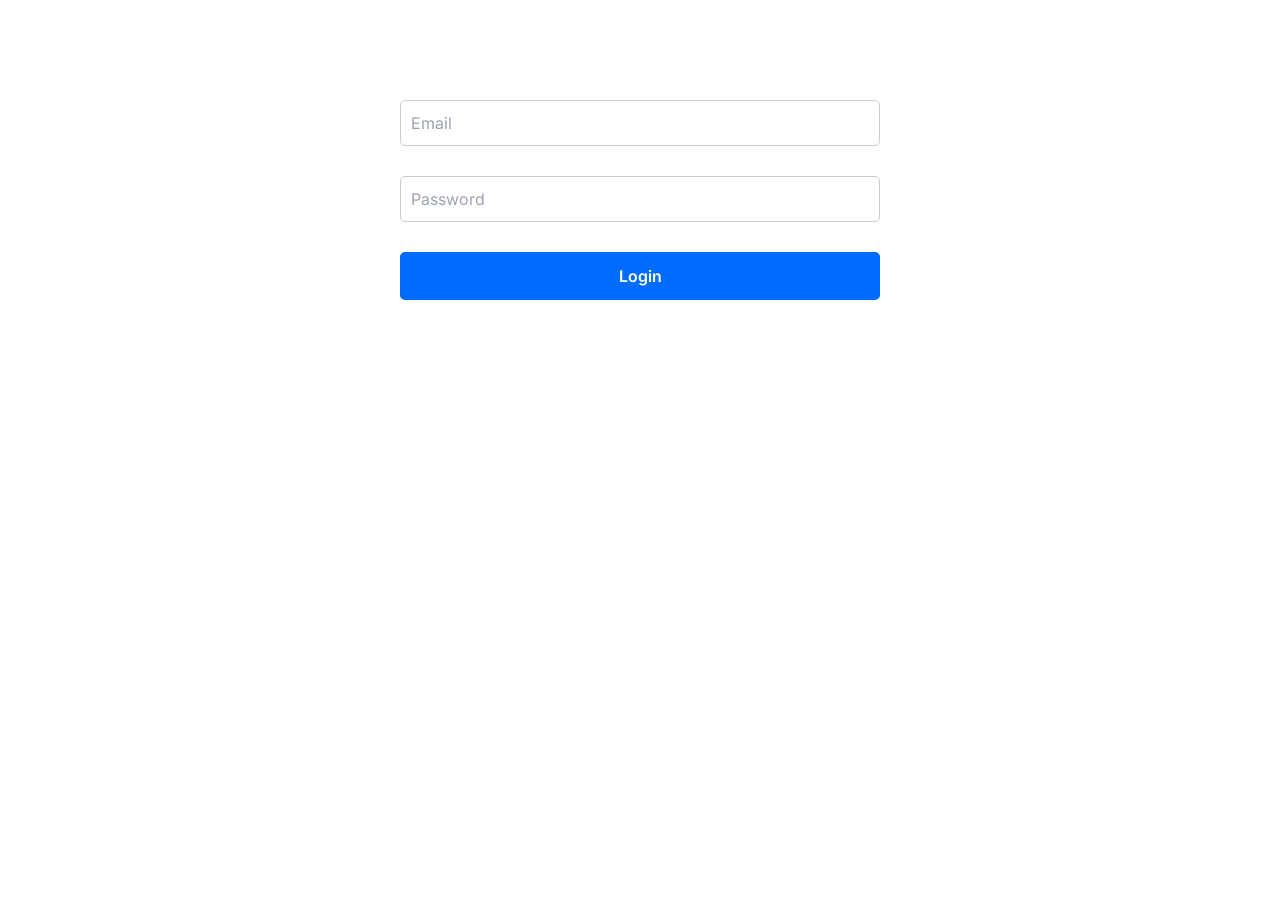
<file: index.html>
<!DOCTYPE html>
<html lang="en">
  <head>
    <meta charset="UTF-8" />
    <meta name="viewport" content="width=device-width, initial-scale=1.0" />
    <title>Document</title>
    <link rel="stylesheet" href="./css/output.css" />
    <link
      rel="stylesheet"
      href="https://cdnjs.cloudflare.com/ajax/libs/font-awesome/6.7.2/css/all.min.css"
    />
    <link
      rel="stylesheet"
      href="https://cdn.jsdelivr.net/npm/swiper@11/swiper-bundle.min.css"
    />
  </head>
  <body class="bg-[#f4f7fd] pb-24">
    <header
      class="bg-white shadow-[_0_10px_30px_0_rgba(209,213,223,0.5)] mb-5 max-[1129px]:pb-5 sticky top-0 z-[998]"
    >
      <nav
        class="container2 flex items-center gap-5 py-5 max-[1129px]:justify-between"
      >
        <label
          class="max-[1129px]:block hidden text-[28px] max-[325px]:text-[20px] text-primary"
          for="check"
        >
          <i class="fa-solid fa-bars"></i> </label
        ><!-- logo -->
        <a href="./index.html">
          <div class="flex items-center gap-5">
            <img src="./assets/svg/Link.svg" alt="" />
          </div>
        </a>
        <!-- kategory -->
        <div
          class="rounded-md bg-primary py-2 px-4 flex items-center gap-2 max-[1129px]:hidden"
        >
          <i class="fa-solid fa-bars text-white"></i>
          <p class="text-[14px] text-white">Категории</p>
        </div>
        <!-- seach -->
        <form
          class="search_form rounded-xl border-2 border-primary flex items-center gap-2 w-[600px] max-[1129px]:w-[270px] max-[1129px]:hidden"
        >
          <input
            type="text"
            class="rounded-xl w-full py-2 px-4 outline-none search_input"
            placeholder="Поиск..."
          />
          <button class="text-white rounded-r-lg bg-primary py-2 px-4">
            Искать
          </button>
        </form>
        <!-- buttons -->
        <input id="check" class="hidden" type="checkbox" />
        <div class="links flex items-center gap-5">
          <label
            class="max-[1129px]:block hidden text-[28px] absolute top-4 left-5 text-primary"
            for="check"
          >
            <i class="fa-solid fa-xmark"></i>
          </label>
          <a href="/">
            <button class="flex flex-col items-center gap-1">
              <img class="" src="./assets/svg/compare_header.svg.svg" alt="" />
              <p class="text-[12px]">Сравнение</p>
            </button>
          </a>
          <a href="/">
            <button class="flex flex-col items-center gap-1 justify-between">
              <img src="./assets/svg/payment.svg.svg" alt="" />
              <p class="text-[12px]">Оплатить</p>
            </button>
          </a>
          <a href="/">
            <button class="flex flex-col items-center gap-1">
              <img class="" src="./assets/svg/tracker.svg fill.svg" alt="" />
              <p class="text-[12px]">Отследить</p>
            </button>
          </a>
          <a class="max-[1129px]:hidden" href="./shop.html">
            <button class="cart flex flex-col items-center gap-1 relative">
              <p
                class="cart_p absolute top-[-7px] right-0 bg-primary text-white px-1.5 text-[12px] rounded-full"
              >
                0
              </p>
              <img class="" src="./assets/svg/cart.svg fill.svg" alt="" />
              <p class="text-[12px]">Корзина</p>
            </button>
          </a>
          <a href="./like2.html">
            <button class="like flex flex-col items-center gap-1 relative">
              <p
                class="like_p absolute top-[-7px] right-2.5 bg-primary text-white px-1.5 text-[12px] rounded-full max-[1129px]:hidden"
              >
                0
              </p>
              <img class="" src="./assets/svg/heart.svg fill.svg" alt="" />
              <p class="text-[12px]">Избранное</p>
            </button>
          </a>
          <a href="/">
            <button class="flex flex-col items-center gap-1">
              <img
                class=""
                src="./assets/svg/language-uz.svg fill.svg"
                alt=""
              />
              <p class="text-[12px]">O'zbekcha</p>
            </button>
          </a>
          <a href="./login.html">
            <button class="flex flex-col items-center gap-1">
              <img src="./assets/svg/avatar.svg.svg" alt="" />
              <p class="text-[12px] login">Войти</p>
            </button>
          </a>
        </div>

        <button
          class="text-white rounded-lg hidden max-[1129px]:block max-[325px]:text-[14px] max-[325px]:px-2 max-[325px]:py-1 bg-primary py-2 px-4"
        >
          O'zbekcha
        </button>

        <div
          class="items-center gap-5 fixed justify-between px-10 bottom-0 left-0 right-0 bg-white p-5 max-[369px]:px-5 max-[316px]:gap-3 max-[316px]:px-2 max-[1129px]:flex hidden"
        >
          <a href="/">
            <button class="flex flex-col items-center gap-1">
              <img src="./assets/svg/home.svg" alt="" />
              <p class="text-[16px]">Главная</p>
            </button>
          </a>
          <a href="/">
            <button class="flex flex-col items-center gap-1">
              <img src="./assets/svg/grid.svg" alt="" />
              <p class="text-[16px]">Каталог</p>
            </button>
          </a>
          <a href="./shop.html">
            <button class="cart flex flex-col items-center gap-1 relative">
              <i class="text-[30px] text-[gray] fa-solid fa-cart-shopping"></i>
              <p class="text-[16px]">Корзина</p>
            </button>
          </a>
          <a href="../login.html">
            <button class="flex flex-col items-center gap-1">
              <i class="text-[30px] text-[gray] fa-regular fa-user"></i>
              <p class="text-[16px] login2">Войти</p>
            </button>
          </a>
        </div>
      </nav>
      <nav class="container2">
        <form
          id="search_form"
          class="rounded-xl border-2 border-primary hidden items-center gap-2 w-full max-[1129px]:flex"
        >
          <input
            id="search_input"
            type="text"
            class="rounded-xl w-full py-2 px-4 search_input outline-none text-primary"
            placeholder="Поиск..."
          />
          <button class="text-white rounded-r-lg bg-primary py-2 px-4">
            Искать
          </button>
        </form>
      </nav>
      <nav class="container2">
        <div
          class="Filter flex cursor-pointer justify-between gap-3 py-3 mt-4 border-t"
        >
          <p id="all">All</p>
          <p id="TECNO">Tecno</p>
          <p id="REDMI" class="max-[309px]:hidden">Redmi</p>
          <p id="SAMSUNG">Samsung</p>
          <p id="APPLE">Apple</p>
        </div>
      </nav>
    </header>
    <!-- swiper -->
    <section>
      <div class="container2 pb-9 !z-30">
        <div class="swiper mySwiper">
          <div class="swiper-wrapper">
            <div class="swiper-slide">
              <div class="w-full">
                <img
                  src="./assets/svg/Picture → 67600dfb4bfa5.jpg.webp.svg"
                  alt=""
                />
              </div>
            </div>
            <div class="swiper-slide">
              <div class="w-full">
                <img
                  src="./assets/svg/Picture → 6761504b87883.jpg.webp.svg"
                  alt=""
                />
              </div>
            </div>
            <div class="swiper-slide">
              <div class="w-full">
                <img
                  src="./assets/svg/Picture → 676153c3c9f27.jpg.webp.svg"
                  alt=""
                />
              </div>
            </div>
            <div class="swiper-slide">
              <div class="w-full">
                <img
                  src="./assets/svg/Picture → 67616261b1056.jpg.webp.svg"
                  alt=""
                />
              </div>
            </div>

            <div class="swiper-slide">
              <div class="w-full">
                <img
                  src="./assets/svg/Picture → 67600dfb4bfa5.jpg.webp.svg"
                  alt=""
                />
              </div>
            </div>
            <div class="swiper-slide">
              <div class="w-full">
                <img
                  src="./assets/svg/Picture → 6761504b87883.jpg.webp.svg"
                  alt=""
                />
              </div>
            </div>
            <div class="swiper-slide">
              <div class="w-full">
                <img
                  src="./assets/svg/Picture → 676153c3c9f27.jpg.webp.svg"
                  alt=""
                />
              </div>
            </div>
            <div class="swiper-slide">
              <div class="w-full">
                <img
                  src="./assets/svg/Picture → 67616261b1056.jpg.webp.svg"
                  alt=""
                />
              </div>
            </div>
          </div>
        </div>
      </div>
    </section>
    <!-- cards  -->
    <section>
      <div class="container2">
        <div
          class="cards grid grid-cols-5 gap-5 max-[1400px]:grid-cols-4 max-[1129px]:grid-cols-3 max-[885px]:grid-cols-2 max-[580px]:grid-cols-1"
        ></div>
      </div>
    </section>
   

    <div
      class="loading fixed z-[990] flex items-center justify-center object-center top-[50vh] left-[40vw]"
    >
      <div class="loader"></div>
    </div>

    <script type="module" src="./js/main.js"></script>
    <script src="https://cdn.jsdelivr.net/npm/swiper@11/swiper-bundle.min.js"></script>

    <script>
      let swiper = new Swiper(".mySwiper", {
        slidesPerView: 1,
        spaceBetween: 10,
        pagination: {
          el: ".swiper-pagination",
          clickable: true,
        },
        autoplay: {
          delay: 2500,
          disableOnInteraction: false,
        },
        breakpoints: {
          330: {
            slidesPerView: 2,
            spaceBetween: 10,
          },
          580: {
            slidesPerView: 3,
            spaceBetween: 10,
          },
          850: {
            slidesPerView: 4,
            spaceBetween: 15,
          },
          1024: {
            slidesPerView: 5,
            spaceBetween: 20,
          },
        },
      });
    </script>
  </body>
</html>
</file>
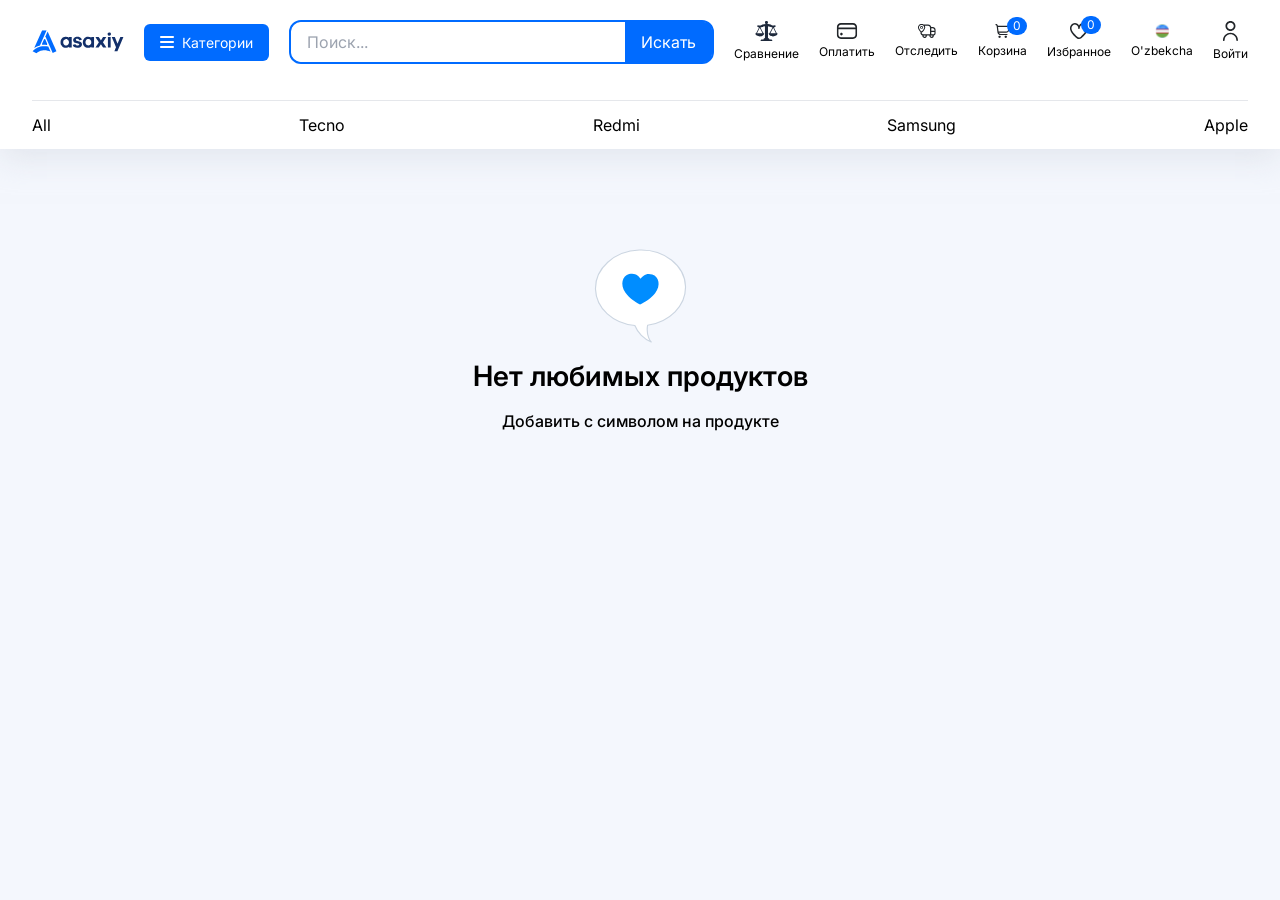
<file: like2.html>
<!DOCTYPE html>
<html lang="en">
  <head>
    <meta charset="UTF-8" />
    <meta name="viewport" content="width=device-width, initial-scale=1.0" />
    <title>Document</title>
    <link rel="stylesheet" href="./css/output.css" />
    <link
      rel="stylesheet"
      href="https://cdnjs.cloudflare.com/ajax/libs/font-awesome/6.7.2/css/all.min.css"
    />
    <link
      rel="stylesheet"
      href="https://cdn.jsdelivr.net/npm/swiper@11/swiper-bundle.min.css"
    />
  </head>
  <body class="bg-[#f4f7fd] pb-24">
    <header
      class="bg-white shadow-[_0_10px_30px_0_rgba(209,213,223,0.5)] mb-5 max-[1129px]:pb-5 sticky top-0 z-[998]"
    >
      <nav
        class="container2 flex items-center gap-5 py-5 max-[1129px]:justify-between"
      >
        <label
          class="max-[1129px]:block hidden text-[28px] max-[325px]:text-[20px] text-primary"
          for="check"
        >
          <i class="fa-solid fa-bars"></i> </label
        ><!-- logo -->
        <a href="./index.html">
          <div class="flex items-center gap-5">
            <img src="./assets/svg/Link.svg" alt="" />
          </div>
        </a>
        <!-- kategory -->
        <div
          class="rounded-md bg-primary py-2 px-4 flex items-center gap-2 max-[1129px]:hidden"
        >
          <i class="fa-solid fa-bars text-white"></i>
          <p class="text-[14px] text-white">Категории</p>
        </div>
        <!-- seach -->
        <form
          class="search_form rounded-xl border-2 border-primary flex items-center gap-2 w-[600px] max-[1129px]:w-[270px] max-[1129px]:hidden"
        >
          <input
            type="text"
            class="rounded-xl w-full py-2 px-4 outline-none search_input"
            placeholder="Поиск..."
          />
          <button class="text-white rounded-r-lg bg-primary py-2 px-4">
            Искать
          </button>
        </form>
        <!-- buttons -->
        <input id="check" class="hidden" type="checkbox" />
        <div class="links flex items-center gap-5">
          <label
            class="max-[1129px]:block hidden text-[28px] absolute top-4 left-5 text-primary"
            for="check"
          >
            <i class="fa-solid fa-xmark"></i>
          </label>
          <a href="/">
            <button class="flex flex-col items-center gap-1">
              <img class="" src="./assets/svg/compare_header.svg.svg" alt="" />
              <p class="text-[12px]">Сравнение</p>
            </button>
          </a>
          <a href="/">
            <button class="flex flex-col items-center gap-1 justify-between">
              <img src="./assets/svg/payment.svg.svg" alt="" />
              <p class="text-[12px]">Оплатить</p>
            </button>
          </a>
          <a href="/">
            <button class="flex flex-col items-center gap-1">
              <img class="" src="./assets/svg/tracker.svg fill.svg" alt="" />
              <p class="text-[12px]">Отследить</p>
            </button>
          </a>
          <a class="max-[1129px]:hidden" href="./shop.html">
            <button class="cart flex flex-col items-center gap-1 relative">
              <p
                class="cart_p absolute top-[-7px] right-0 bg-primary text-white px-1.5 text-[12px] rounded-full"
              >
                0
              </p>
              <img class="" src="./assets/svg/cart.svg fill.svg" alt="" />
              <p class="text-[12px]">Корзина</p>
            </button>
          </a>
          <a href="./like.html">
            <button class="like flex flex-col items-center gap-1 relative">
              <p
                class="like_p absolute top-[-7px] right-2.5 bg-primary text-white px-1.5 text-[12px] rounded-full max-[1129px]:hidden"
              >
                0
              </p>
              <img class="" src="./assets/svg/heart.svg fill.svg" alt="" />
              <p class="text-[12px]">Избранное</p>
            </button>
          </a>
          <a href="/">
            <button class="flex flex-col items-center gap-1">
              <img
                class=""
                src="./assets/svg/language-uz.svg fill.svg"
                alt=""
              />
              <p class="text-[12px]">O'zbekcha</p>
            </button>
          </a>
          <a href="./login.html">
            <button class="flex flex-col items-center gap-1">
              <img src="./assets/svg/avatar.svg.svg" alt="" />
              <p class="text-[12px] login">Войти</p>
            </button>
          </a>
        </div>

        <button
          class="text-white rounded-lg hidden max-[1129px]:block max-[325px]:text-[14px] max-[325px]:px-2 max-[325px]:py-1 bg-primary py-2 px-4"
        >
          O'zbekcha
        </button>

        <div
          class="items-center gap-5 fixed justify-between px-10 bottom-0 left-0 right-0 bg-white p-5 max-[369px]:px-5 max-[316px]:gap-3 max-[316px]:px-2 max-[1129px]:flex hidden"
        >
          <a href="/">
            <button class="flex flex-col items-center gap-1">
              <img src="./assets/svg/home.svg" alt="" />
              <p class="text-[16px]">Главная</p>
            </button>
          </a>
          <a href="/">
            <button class="flex flex-col items-center gap-1">
              <img src="./assets/svg/grid.svg" alt="" />
              <p class="text-[16px]">Каталог</p>
            </button>
          </a>
          <a href="./shop.html">
            <button class="cart flex flex-col items-center gap-1 relative">
              <i class="text-[30px] text-[gray] fa-solid fa-cart-shopping"></i>
              <p class="text-[16px]">Корзина</p>
            </button>
          </a>
          <a href="../login.html">
            <button class="flex flex-col items-center gap-1">
              <i class="text-[30px] text-[gray] fa-regular fa-user"></i>
              <p class="text-[16px] login2">Войти</p>
            </button>
          </a>
        </div>
      </nav>
      <nav class="container2">
        <form
          class="search_form rounded-xl border-2 border-primary hidden items-center gap-2 w-full max-[1129px]:flex"
        >
          <input
            type="text"
            class="rounded-xl w-full py-2 px-4 search_input outline-none text-primary"
            placeholder="Поиск..."
          />
          <button class="text-white rounded-r-lg bg-primary py-2 px-4">
            Искать
          </button>
        </form>
      </nav>
      <nav class="container2">
        <div
          class="Filter flex cursor-pointer justify-between gap-3 py-3 mt-4 border-t"
        >
          <p id="all">All</p>
          <p id="TECNO">Tecno</p>
          <p id="REDMI" class="max-[309px]:hidden">Redmi</p>
          <p id="SAMSUNG">Samsung</p>
          <p id="APPLE">Apple</p>
        </div>
      </nav>
    </header>
    <!-- cards  -->
    <section>
      <div class="container2">
        <div
          class="like_product grid grid-cols-5 gap-5 max-[1400px]:grid-cols-4 max-[1129px]:grid-cols-3 max-[885px]:grid-cols-2 max-[580px]:grid-cols-1"
        ></div>
        <div class="not_have_like hidden flex-col gap-3 items-center mt-20">
          <img src="./assets/img/image.png" alt="" />
          <p class="text-[28px] font-semibold">Нет любимых продуктов</p>

          <p class="font-medium">Добавить с символом на продукте</p>
        </div>
      </div>
    </section>

    <script type="module" src="./js/like.js"></script>
  </body>
</html>
</file>
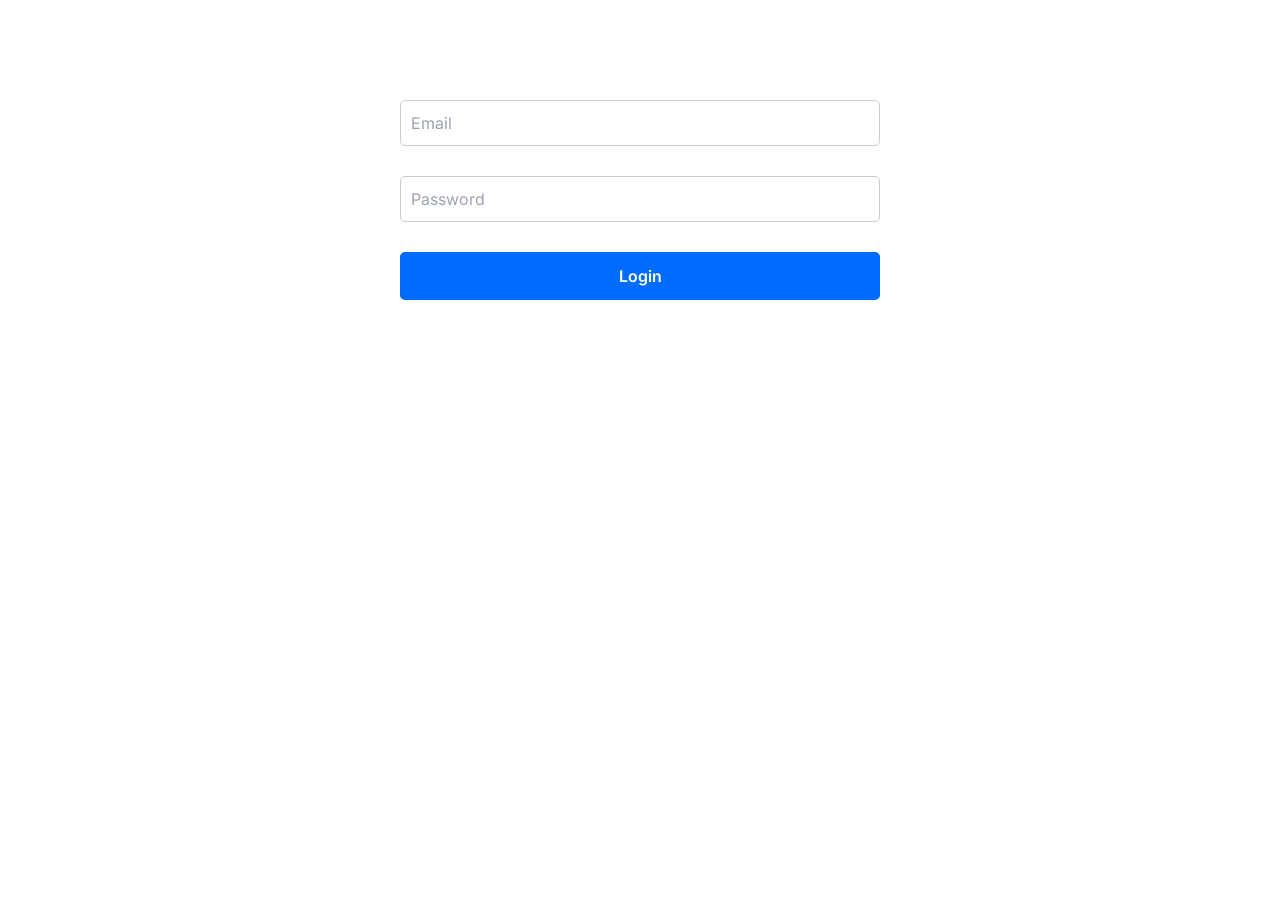
<file: login.html>
<!DOCTYPE html>
<html lang="en">
<head>
    <meta charset="UTF-8">
    <meta name="viewport" content="width=device-width, initial-scale=1.0">
    <title>Document</title>
    
    <link rel="stylesheet" href="./css/output.css">
</head>
<body>
    <form id="form" class="w-[500px] mx-auto">
        <input id="email" type="text" placeholder="Email" />
        <input id="password" type="text" placeholder="Password" />
        <button class="btn" type="submit">Login</button>
      </form>
      <script type="module" src="./js/login.js"></script>
</body>
</html>
</file>
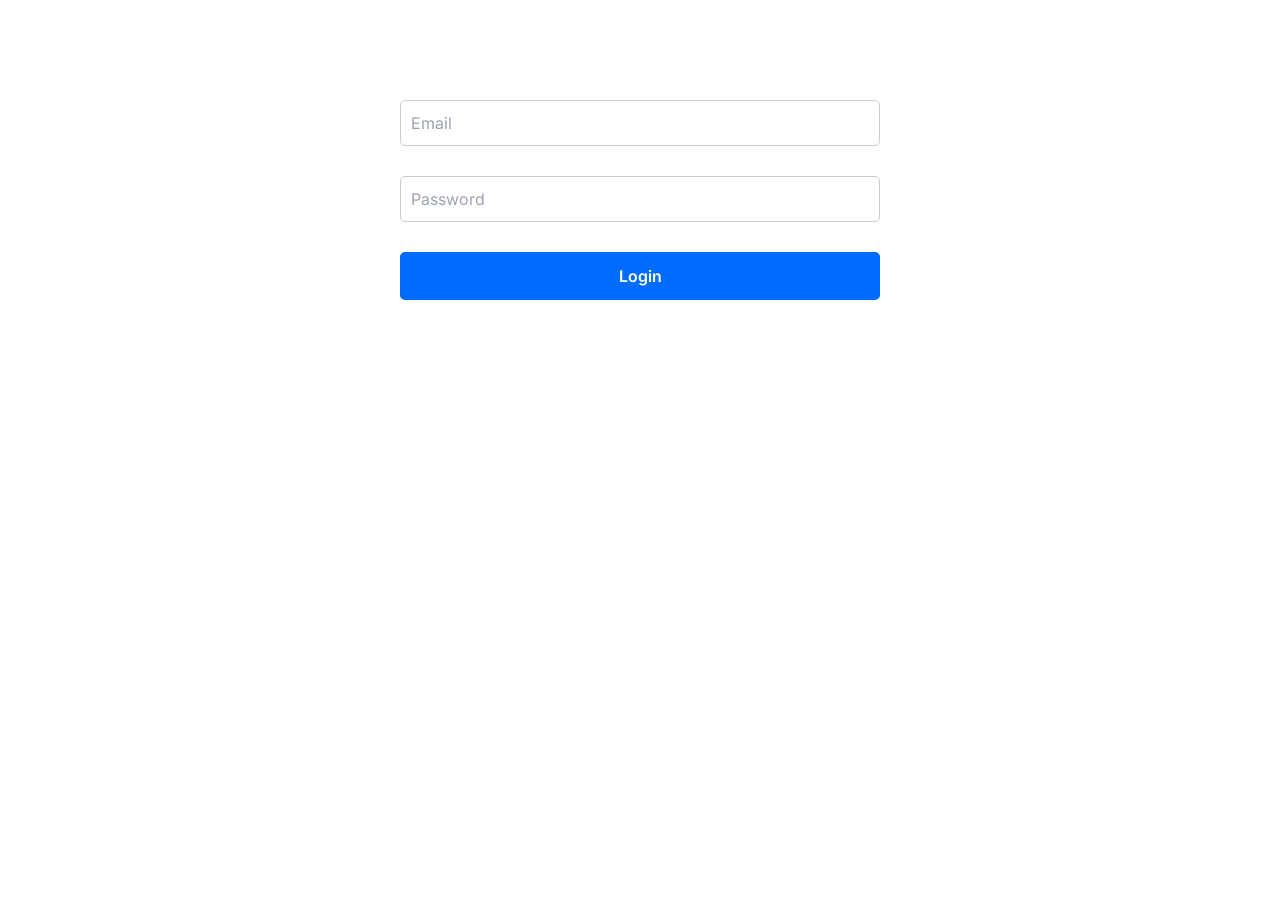
<file: shop.html>
<!DOCTYPE html>
<html lang="en">
  <head>
    <meta charset="UTF-8" />
    <meta name="viewport" content="width=device-width, initial-scale=1.0" />
    <title>Document</title>
    <link
      rel="stylesheet"
      href="https://cdnjs.cloudflare.com/ajax/libs/font-awesome/6.7.2/css/all.min.css"
    />
    <link rel="stylesheet" href="./css/output.css" />
  </head>
  <body class="bg-[#f4f7fd] max-[1129px]:pb-32 pb-5">
    <header
      class="bg-white shadow-[_0_10px_30px_0_rgba(209,213,223,0.5)] mb-7 pb-5 sticky top-0 z-50"
    >
      <nav
        class="container2 flex items-center gap-5 py-5 max-[1129px]:justify-between"
      >
        <label
          class="max-[1129px]:block hidden text-[28px] max-[325px]:text-[20px] text-primary"
          for="check"
        >
          <i class="fa-solid fa-bars"></i> </label
        ><!-- logo -->
       <a href="./index.html">
        <div class="flex items-center gap-5">
          <img src="./assets/svg/Link.svg" alt="" />
        </div>
       </a>
        <!-- kategory -->
        <div
          class="rounded-md bg-primary py-2 px-4 flex items-center gap-2 max-[1129px]:hidden"
        >
          <i class="fa-solid fa-bars text-white"></i>
          <p class="text-[14px] text-white">Категории</p>
        </div>
        <!-- seach -->
        <form
          class="search_form rounded-xl border-2 border-primary flex items-center gap-2 w-[600px] max-[1129px]:w-[270px] max-[1129px]:hidden"
        >
          <input
            type="text"
            class="rounded-xl w-full outline-none search_input py-2 px-4"
            placeholder="Поиск..."
          />
          <button class="text-white rounded-r-lg bg-primary py-2 px-4">
            Искать
          </button>
        </form>
        <!-- buttons -->
        <input id="check" class="hidden" type="checkbox" />
        <div class="links flex items-center gap-5">
          <label
            class="max-[1129px]:block hidden text-[28px] absolute top-4 left-5 text-primary"
            for="check"
          >
            <i class="fa-solid fa-xmark"></i>
          </label>
          <a href="/">
            <button class="flex flex-col items-center gap-1">
              <img class="" src="./assets/svg/compare_header.svg.svg" alt="" />
              <p class="text-[12px]">Сравнение</p>
            </button>
          </a>
          <a href="/">
            <button class="flex flex-col items-center gap-1 justify-between">
              <img src="./assets/svg/payment.svg.svg" alt="" />
              <p class="text-[12px]">Оплатить</p>
            </button>
          </a>
          <a href="/">
            <button class="flex flex-col items-center gap-1">
              <img class="" src="./assets/svg/tracker.svg fill.svg" alt="" />
              <p class="text-[12px]">Отследить</p>
            </button>
          </a>
          <a class="max-[1129px]:hidden" href="./shop.html">
            <button class="cart flex flex-col items-center gap-1 relative">
              <p
                class="cart_p absolute top-[-7px] right-0 bg-primary text-white px-1.5 text-[12px] rounded-full"
              >
                0
              </p>
              <img class="" src="./assets/svg/cart.svg fill.svg" alt="" />
              <p class="text-[12px]">Корзина</p>
            </button>
          </a>
          <a href="./like2.html">
            <button class="like flex flex-col items-center gap-1 relative">
              <p
                class="like_p absolute top-[-7px] right-2.5 bg-primary text-white px-1.5 text-[12px] rounded-full max-[1129px]:hidden"
              >
                0
              </p>
              <img class="" src="./assets/svg/heart.svg fill.svg" alt="" />
              <p class="text-[12px]">Избранное</p>
            </button>
          </a>
          <a href="/">
            <button class="flex flex-col items-center gap-1">
              <img
                class=""
                src="./assets/svg/language-uz.svg fill.svg"
                alt=""
              />
              <p class="text-[12px]">O'zbekcha</p>
            </button>
          </a>
          <a href="/">
            <button class="flex flex-col items-center gap-1">
              <img src="./assets/svg/avatar.svg.svg" alt="" />
              <p class="text-[12px] login">Войти</p>
            </button>
          </a>
        </div>

        <button
          class="text-white rounded-lg hidden max-[1129px]:block max-[325px]:text-[14px] max-[325px]:px-2 max-[325px]:py-1 bg-primary py-2 px-4"
        >
          O'zbekcha
        </button>

        <div
          class="items-center gap-5 fixed justify-between px-10 bottom-0 left-0 right-0 bg-white p-5 max-[369px]:px-5 max-[316px]:gap-3 max-[316px]:px-2 max-[1129px]:flex hidden"
        >
          <a href="/">
            <button class="flex flex-col items-center gap-1">
              <img src="./assets/svg/home.svg" alt="" />
              <p class="text-[16px]">Главная</p>
            </button>
          </a>
          <a href="/">
            <button class="flex flex-col items-center gap-1">
              <img src="./assets/svg/grid.svg" alt="" />
              <p class="text-[16px]">Каталог</p>
            </button>
          </a>
          <a href="./shop.html">
            <button class="cart flex flex-col items-center gap-1 relative">
              <i class="text-[30px] text-[gray] fa-solid fa-cart-shopping"></i>
              <p class="text-[16px]">Корзина</p>
            </button>
          </a>
          <a href="/">
            <button class="flex flex-col items-center gap-1">
              <i class="text-[30px] text-[gray] fa-regular fa-user"></i>
              <p class="text-[16px] login2">Войти</p>
            </button>
          </a>
        </div>
      </nav>
      <nav class="container2">
        <div
          class="rounded-xl border-2 border-primary hidden items-center gap-2 w-full max-[1129px]:flex"
        >
          <input
            type="text"
            class="rounded-xl w-full py-2 px-4 outline-none text-primary"
            placeholder="Поиск..."
          />
          <button class="text-white rounded-r-lg bg-primary py-2 px-4">
            Искать
          </button>
        </div>
      </nav>
    </header>
    <section>
      <div class="container2">
        <div
          class="grid grid-cols-[3fr,1fr] gap-5 items-start relative max-[1129px]:grid-cols-1"
        >
          <div class="products flex flex-col gap-5 max-[1129px]:w-full">
            <div class="errorcart text-center hidden flex-col items-center gap-3 justify-center"
            >
              <div class="text-6xl text-gray-400 mb-6">🛒</div>
              <h1 class="text-2xl font-semibold mb-2">Your cart is empty</h1>
              <p class="text-gray-500 mb-4">
                Add some items to your cart to get started!
              </p>
              <a
                href="./index.html"
                class="inline-block px-6 py-3 bg-blue-500 text-white rounded-lg hover:bg-blue-600 transition"
              >
                Shop Now
              </a>
            </div>
          </div>
          <div
            class="rounded-[20px] bg-white flex p-5 sticky top-[120px] flex-col gap-5 max-[1129px]:flex-row max-[1129px]:w-full justify-between max-[583px]:flex-col max-[583px]:items-center"
          >
            <p class="font-medium text-[26px]">Общая сумма:</p>
            <p class="allsuma font-semibold text-[26px]">0</p>
            <button
              class="rounded-md bg-primary py-2 px-4 text-white font-medium text-[18px]"
            >
              ОФОРМИТЬ
            </button>
          </div>
        </div>
      </div>
    </section>

    <script type="module" src="./js/shop.js"></script>

  </body>
</html>
</file>
<file: css/output.css>
@import url("https://fonts.googleapis.com/css2?family=Inter:wght@400;500;700&display=swap");

*, ::before, ::after{
  --tw-border-spacing-x: 0;
  --tw-border-spacing-y: 0;
  --tw-translate-x: 0;
  --tw-translate-y: 0;
  --tw-rotate: 0;
  --tw-skew-x: 0;
  --tw-skew-y: 0;
  --tw-scale-x: 1;
  --tw-scale-y: 1;
  --tw-pan-x:  ;
  --tw-pan-y:  ;
  --tw-pinch-zoom:  ;
  --tw-scroll-snap-strictness: proximity;
  --tw-gradient-from-position:  ;
  --tw-gradient-via-position:  ;
  --tw-gradient-to-position:  ;
  --tw-ordinal:  ;
  --tw-slashed-zero:  ;
  --tw-numeric-figure:  ;
  --tw-numeric-spacing:  ;
  --tw-numeric-fraction:  ;
  --tw-ring-inset:  ;
  --tw-ring-offset-width: 0px;
  --tw-ring-offset-color: #fff;
  --tw-ring-color: rgb(59 130 246 / 0.5);
  --tw-ring-offset-shadow: 0 0 #0000;
  --tw-ring-shadow: 0 0 #0000;
  --tw-shadow: 0 0 #0000;
  --tw-shadow-colored: 0 0 #0000;
  --tw-blur:  ;
  --tw-brightness:  ;
  --tw-contrast:  ;
  --tw-grayscale:  ;
  --tw-hue-rotate:  ;
  --tw-invert:  ;
  --tw-saturate:  ;
  --tw-sepia:  ;
  --tw-drop-shadow:  ;
  --tw-backdrop-blur:  ;
  --tw-backdrop-brightness:  ;
  --tw-backdrop-contrast:  ;
  --tw-backdrop-grayscale:  ;
  --tw-backdrop-hue-rotate:  ;
  --tw-backdrop-invert:  ;
  --tw-backdrop-opacity:  ;
  --tw-backdrop-saturate:  ;
  --tw-backdrop-sepia:  ;
  --tw-contain-size:  ;
  --tw-contain-layout:  ;
  --tw-contain-paint:  ;
  --tw-contain-style:  ;
}

::backdrop{
  --tw-border-spacing-x: 0;
  --tw-border-spacing-y: 0;
  --tw-translate-x: 0;
  --tw-translate-y: 0;
  --tw-rotate: 0;
  --tw-skew-x: 0;
  --tw-skew-y: 0;
  --tw-scale-x: 1;
  --tw-scale-y: 1;
  --tw-pan-x:  ;
  --tw-pan-y:  ;
  --tw-pinch-zoom:  ;
  --tw-scroll-snap-strictness: proximity;
  --tw-gradient-from-position:  ;
  --tw-gradient-via-position:  ;
  --tw-gradient-to-position:  ;
  --tw-ordinal:  ;
  --tw-slashed-zero:  ;
  --tw-numeric-figure:  ;
  --tw-numeric-spacing:  ;
  --tw-numeric-fraction:  ;
  --tw-ring-inset:  ;
  --tw-ring-offset-width: 0px;
  --tw-ring-offset-color: #fff;
  --tw-ring-color: rgb(59 130 246 / 0.5);
  --tw-ring-offset-shadow: 0 0 #0000;
  --tw-ring-shadow: 0 0 #0000;
  --tw-shadow: 0 0 #0000;
  --tw-shadow-colored: 0 0 #0000;
  --tw-blur:  ;
  --tw-brightness:  ;
  --tw-contrast:  ;
  --tw-grayscale:  ;
  --tw-hue-rotate:  ;
  --tw-invert:  ;
  --tw-saturate:  ;
  --tw-sepia:  ;
  --tw-drop-shadow:  ;
  --tw-backdrop-blur:  ;
  --tw-backdrop-brightness:  ;
  --tw-backdrop-contrast:  ;
  --tw-backdrop-grayscale:  ;
  --tw-backdrop-hue-rotate:  ;
  --tw-backdrop-invert:  ;
  --tw-backdrop-opacity:  ;
  --tw-backdrop-saturate:  ;
  --tw-backdrop-sepia:  ;
  --tw-contain-size:  ;
  --tw-contain-layout:  ;
  --tw-contain-paint:  ;
  --tw-contain-style:  ;
}

/*
! tailwindcss v3.4.17 | MIT License | https://tailwindcss.com
*/

/*
1. Prevent padding and border from affecting element width. (https://github.com/mozdevs/cssremedy/issues/4)
2. Allow adding a border to an element by just adding a border-width. (https://github.com/tailwindcss/tailwindcss/pull/116)
*/

*,
::before,
::after {
  box-sizing: border-box;
  /* 1 */
  border-width: 0;
  /* 2 */
  border-style: solid;
  /* 2 */
  border-color: #e5e7eb;
  /* 2 */
}

::before,
::after {
  --tw-content: '';
}

/*
1. Use a consistent sensible line-height in all browsers.
2. Prevent adjustments of font size after orientation changes in iOS.
3. Use a more readable tab size.
4. Use the user's configured `sans` font-family by default.
5. Use the user's configured `sans` font-feature-settings by default.
6. Use the user's configured `sans` font-variation-settings by default.
7. Disable tap highlights on iOS
*/

html,
:host {
  line-height: 1.5;
  /* 1 */
  -webkit-text-size-adjust: 100%;
  /* 2 */
  -moz-tab-size: 4;
  /* 3 */
  -o-tab-size: 4;
     tab-size: 4;
  /* 3 */
  font-family: Inter, sans-serif;
  /* 4 */
  font-feature-settings: normal;
  /* 5 */
  font-variation-settings: normal;
  /* 6 */
  -webkit-tap-highlight-color: transparent;
  /* 7 */
}

/*
1. Remove the margin in all browsers.
2. Inherit line-height from `html` so users can set them as a class directly on the `html` element.
*/

body {
  margin: 0;
  /* 1 */
  line-height: inherit;
  /* 2 */
}

/*
1. Add the correct height in Firefox.
2. Correct the inheritance of border color in Firefox. (https://bugzilla.mozilla.org/show_bug.cgi?id=190655)
3. Ensure horizontal rules are visible by default.
*/

hr {
  height: 0;
  /* 1 */
  color: inherit;
  /* 2 */
  border-top-width: 1px;
  /* 3 */
}

/*
Add the correct text decoration in Chrome, Edge, and Safari.
*/

abbr:where([title]) {
  -webkit-text-decoration: underline dotted;
          text-decoration: underline dotted;
}

/*
Remove the default font size and weight for headings.
*/

h1,
h2,
h3,
h4,
h5,
h6 {
  font-size: inherit;
  font-weight: inherit;
}

/*
Reset links to optimize for opt-in styling instead of opt-out.
*/

a {
  color: inherit;
  text-decoration: inherit;
}

/*
Add the correct font weight in Edge and Safari.
*/

b,
strong {
  font-weight: bolder;
}

/*
1. Use the user's configured `mono` font-family by default.
2. Use the user's configured `mono` font-feature-settings by default.
3. Use the user's configured `mono` font-variation-settings by default.
4. Correct the odd `em` font sizing in all browsers.
*/

code,
kbd,
samp,
pre {
  font-family: ui-monospace, SFMono-Regular, Menlo, Monaco, Consolas, "Liberation Mono", "Courier New", monospace;
  /* 1 */
  font-feature-settings: normal;
  /* 2 */
  font-variation-settings: normal;
  /* 3 */
  font-size: 1em;
  /* 4 */
}

/*
Add the correct font size in all browsers.
*/

small {
  font-size: 80%;
}

/*
Prevent `sub` and `sup` elements from affecting the line height in all browsers.
*/

sub,
sup {
  font-size: 75%;
  line-height: 0;
  position: relative;
  vertical-align: baseline;
}

sub {
  bottom: -0.25em;
}

sup {
  top: -0.5em;
}

/*
1. Remove text indentation from table contents in Chrome and Safari. (https://bugs.chromium.org/p/chromium/issues/detail?id=999088, https://bugs.webkit.org/show_bug.cgi?id=201297)
2. Correct table border color inheritance in all Chrome and Safari. (https://bugs.chromium.org/p/chromium/issues/detail?id=935729, https://bugs.webkit.org/show_bug.cgi?id=195016)
3. Remove gaps between table borders by default.
*/

table {
  text-indent: 0;
  /* 1 */
  border-color: inherit;
  /* 2 */
  border-collapse: collapse;
  /* 3 */
}

/*
1. Change the font styles in all browsers.
2. Remove the margin in Firefox and Safari.
3. Remove default padding in all browsers.
*/

button,
input,
optgroup,
select,
textarea {
  font-family: inherit;
  /* 1 */
  font-feature-settings: inherit;
  /* 1 */
  font-variation-settings: inherit;
  /* 1 */
  font-size: 100%;
  /* 1 */
  font-weight: inherit;
  /* 1 */
  line-height: inherit;
  /* 1 */
  letter-spacing: inherit;
  /* 1 */
  color: inherit;
  /* 1 */
  margin: 0;
  /* 2 */
  padding: 0;
  /* 3 */
}

/*
Remove the inheritance of text transform in Edge and Firefox.
*/

button,
select {
  text-transform: none;
}

/*
1. Correct the inability to style clickable types in iOS and Safari.
2. Remove default button styles.
*/

button,
input:where([type='button']),
input:where([type='reset']),
input:where([type='submit']) {
  -webkit-appearance: button;
  /* 1 */
  background-color: transparent;
  /* 2 */
  background-image: none;
  /* 2 */
}

/*
Use the modern Firefox focus style for all focusable elements.
*/

:-moz-focusring {
  outline: auto;
}

/*
Remove the additional `:invalid` styles in Firefox. (https://github.com/mozilla/gecko-dev/blob/2f9eacd9d3d995c937b4251a5557d95d494c9be1/layout/style/res/forms.css#L728-L737)
*/

:-moz-ui-invalid {
  box-shadow: none;
}

/*
Add the correct vertical alignment in Chrome and Firefox.
*/

progress {
  vertical-align: baseline;
}

/*
Correct the cursor style of increment and decrement buttons in Safari.
*/

::-webkit-inner-spin-button,
::-webkit-outer-spin-button {
  height: auto;
}

/*
1. Correct the odd appearance in Chrome and Safari.
2. Correct the outline style in Safari.
*/

[type='search'] {
  -webkit-appearance: textfield;
  /* 1 */
  outline-offset: -2px;
  /* 2 */
}

/*
Remove the inner padding in Chrome and Safari on macOS.
*/

::-webkit-search-decoration {
  -webkit-appearance: none;
}

/*
1. Correct the inability to style clickable types in iOS and Safari.
2. Change font properties to `inherit` in Safari.
*/

::-webkit-file-upload-button {
  -webkit-appearance: button;
  /* 1 */
  font: inherit;
  /* 2 */
}

/*
Add the correct display in Chrome and Safari.
*/

summary {
  display: list-item;
}

/*
Removes the default spacing and border for appropriate elements.
*/

blockquote,
dl,
dd,
h1,
h2,
h3,
h4,
h5,
h6,
hr,
figure,
p,
pre {
  margin: 0;
}

fieldset {
  margin: 0;
  padding: 0;
}

legend {
  padding: 0;
}

ol,
ul,
menu {
  list-style: none;
  margin: 0;
  padding: 0;
}

/*
Reset default styling for dialogs.
*/

dialog {
  padding: 0;
}

/*
Prevent resizing textareas horizontally by default.
*/

textarea {
  resize: vertical;
}

/*
1. Reset the default placeholder opacity in Firefox. (https://github.com/tailwindlabs/tailwindcss/issues/3300)
2. Set the default placeholder color to the user's configured gray 400 color.
*/

input::-moz-placeholder, textarea::-moz-placeholder {
  opacity: 1;
  /* 1 */
  color: #9ca3af;
  /* 2 */
}

input::placeholder,
textarea::placeholder {
  opacity: 1;
  /* 1 */
  color: #9ca3af;
  /* 2 */
}

/*
Set the default cursor for buttons.
*/

button,
[role="button"] {
  cursor: pointer;
}

/*
Make sure disabled buttons don't get the pointer cursor.
*/

:disabled {
  cursor: default;
}

/*
1. Make replaced elements `display: block` by default. (https://github.com/mozdevs/cssremedy/issues/14)
2. Add `vertical-align: middle` to align replaced elements more sensibly by default. (https://github.com/jensimmons/cssremedy/issues/14#issuecomment-634934210)
   This can trigger a poorly considered lint error in some tools but is included by design.
*/

img,
svg,
video,
canvas,
audio,
iframe,
embed,
object {
  display: block;
  /* 1 */
  vertical-align: middle;
  /* 2 */
}

/*
Constrain images and videos to the parent width and preserve their intrinsic aspect ratio. (https://github.com/mozdevs/cssremedy/issues/14)
*/

img,
video {
  max-width: 100%;
  height: auto;
}

/* Make elements with the HTML hidden attribute stay hidden by default */

[hidden]:where(:not([hidden="until-found"])) {
  display: none;
}

.fixed{
  position: fixed;
}

.absolute{
  position: absolute;
}

.relative{
  position: relative;
}

.sticky{
  position: sticky;
}

.bottom-0{
  bottom: 0px;
}

.left-0{
  left: 0px;
}

.left-4{
  left: 1rem;
}

.left-5{
  left: 1.25rem;
}

.left-\[40vw\]{
  left: 40vw;
}

.right-0{
  right: 0px;
}

.right-2\.5{
  right: 0.625rem;
}

.top-0{
  top: 0px;
}

.top-3{
  top: 0.75rem;
}

.top-4{
  top: 1rem;
}

.top-\[-7px\]{
  top: -7px;
}

.top-\[120px\]{
  top: 120px;
}

.top-\[50vh\]{
  top: 50vh;
}

.\!z-30{
  z-index: 30 !important;
}

.z-50{
  z-index: 50;
}

.z-\[990\]{
  z-index: 990;
}

.z-\[998\]{
  z-index: 998;
}

.mx-auto{
  margin-left: auto;
  margin-right: auto;
}

.mb-2{
  margin-bottom: 0.5rem;
}

.mb-4{
  margin-bottom: 1rem;
}

.mb-5{
  margin-bottom: 1.25rem;
}

.mb-6{
  margin-bottom: 1.5rem;
}

.mb-7{
  margin-bottom: 1.75rem;
}

.mt-20{
  margin-top: 5rem;
}

.mt-4{
  margin-top: 1rem;
}

.inline-block{
  display: inline-block;
}

.flex{
  display: flex;
}

.grid{
  display: grid;
}

.hidden{
  display: none;
}

.h-\[160px\]{
  height: 160px;
}

.w-\[500px\]{
  width: 500px;
}

.w-\[600px\]{
  width: 600px;
}

.w-\[60px\]{
  width: 60px;
}

.w-full{
  width: 100%;
}

.cursor-pointer{
  cursor: pointer;
}

.select-none{
  -webkit-user-select: none;
     -moz-user-select: none;
          user-select: none;
}

.grid-cols-5{
  grid-template-columns: repeat(5, minmax(0, 1fr));
}

.grid-cols-\[3fr\2c 1fr\]{
  grid-template-columns: 3fr 1fr;
}

.flex-col{
  flex-direction: column;
}

.items-start{
  align-items: flex-start;
}

.items-center{
  align-items: center;
}

.justify-center{
  justify-content: center;
}

.justify-between{
  justify-content: space-between;
}

.justify-evenly{
  justify-content: space-evenly;
}

.gap-1{
  gap: 0.25rem;
}

.gap-10{
  gap: 2.5rem;
}

.gap-2{
  gap: 0.5rem;
}

.gap-3{
  gap: 0.75rem;
}

.gap-4{
  gap: 1rem;
}

.gap-5{
  gap: 1.25rem;
}

.rounded-\[20px\]{
  border-radius: 20px;
}

.rounded-full{
  border-radius: 9999px;
}

.rounded-lg{
  border-radius: 0.5rem;
}

.rounded-md{
  border-radius: 0.375rem;
}

.rounded-xl{
  border-radius: 0.75rem;
}

.rounded-r-lg{
  border-top-right-radius: 0.5rem;
  border-bottom-right-radius: 0.5rem;
}

.border-2{
  border-width: 2px;
}

.border-\[1\.5px\]{
  border-width: 1.5px;
}

.border-t{
  border-top-width: 1px;
}

.border-\[\#fe7300\]{
  --tw-border-opacity: 1;
  border-color: rgb(254 115 0 / var(--tw-border-opacity, 1));
}

.border-primary{
  --tw-border-opacity: 1;
  border-color: rgb(0 107 255 / var(--tw-border-opacity, 1));
}

.bg-\[\#00bfaf\]{
  --tw-bg-opacity: 1;
  background-color: rgb(0 191 175 / var(--tw-bg-opacity, 1));
}

.bg-\[\#f4f7fd\]{
  --tw-bg-opacity: 1;
  background-color: rgb(244 247 253 / var(--tw-bg-opacity, 1));
}

.bg-blue-500{
  --tw-bg-opacity: 1;
  background-color: rgb(59 130 246 / var(--tw-bg-opacity, 1));
}

.bg-primary{
  --tw-bg-opacity: 1;
  background-color: rgb(0 107 255 / var(--tw-bg-opacity, 1));
}

.bg-white{
  --tw-bg-opacity: 1;
  background-color: rgb(255 255 255 / var(--tw-bg-opacity, 1));
}

.object-contain{
  -o-object-fit: contain;
     object-fit: contain;
}

.object-cover{
  -o-object-fit: cover;
     object-fit: cover;
}

.object-center{
  -o-object-position: center;
     object-position: center;
}

.p-3{
  padding: 0.75rem;
}

.p-5{
  padding: 1.25rem;
}

.px-1\.5{
  padding-left: 0.375rem;
  padding-right: 0.375rem;
}

.px-10{
  padding-left: 2.5rem;
  padding-right: 2.5rem;
}

.px-2{
  padding-left: 0.5rem;
  padding-right: 0.5rem;
}

.px-4{
  padding-left: 1rem;
  padding-right: 1rem;
}

.px-6{
  padding-left: 1.5rem;
  padding-right: 1.5rem;
}

.py-0\.5{
  padding-top: 0.125rem;
  padding-bottom: 0.125rem;
}

.py-1\.5{
  padding-top: 0.375rem;
  padding-bottom: 0.375rem;
}

.py-2{
  padding-top: 0.5rem;
  padding-bottom: 0.5rem;
}

.py-3{
  padding-top: 0.75rem;
  padding-bottom: 0.75rem;
}

.py-5{
  padding-top: 1.25rem;
  padding-bottom: 1.25rem;
}

.pb-24{
  padding-bottom: 6rem;
}

.pb-5{
  padding-bottom: 1.25rem;
}

.pb-9{
  padding-bottom: 2.25rem;
}

.text-center{
  text-align: center;
}

.text-2xl{
  font-size: 1.5rem;
  line-height: 2rem;
}

.text-6xl{
  font-size: 3.75rem;
  line-height: 1;
}

.text-\[12px\]{
  font-size: 12px;
}

.text-\[14px\]{
  font-size: 14px;
}

.text-\[16px\]{
  font-size: 16px;
}

.text-\[18px\]{
  font-size: 18px;
}

.text-\[24px\]{
  font-size: 24px;
}

.text-\[26px\]{
  font-size: 26px;
}

.text-\[28px\]{
  font-size: 28px;
}

.text-\[30px\]{
  font-size: 30px;
}

.font-bold{
  font-weight: 700;
}

.font-medium{
  font-weight: 500;
}

.font-semibold{
  font-weight: 600;
}

.text-\[\#141821\]{
  --tw-text-opacity: 1;
  color: rgb(20 24 33 / var(--tw-text-opacity, 1));
}

.text-\[\#94a3b8\]{
  --tw-text-opacity: 1;
  color: rgb(148 163 184 / var(--tw-text-opacity, 1));
}

.text-\[\#c2c6d1\]{
  --tw-text-opacity: 1;
  color: rgb(194 198 209 / var(--tw-text-opacity, 1));
}

.text-\[\#fe7300\]{
  --tw-text-opacity: 1;
  color: rgb(254 115 0 / var(--tw-text-opacity, 1));
}

.text-\[gray\]{
  --tw-text-opacity: 1;
  color: rgb(128 128 128 / var(--tw-text-opacity, 1));
}

.text-gray-400{
  --tw-text-opacity: 1;
  color: rgb(156 163 175 / var(--tw-text-opacity, 1));
}

.text-gray-500{
  --tw-text-opacity: 1;
  color: rgb(107 114 128 / var(--tw-text-opacity, 1));
}

.text-primary{
  --tw-text-opacity: 1;
  color: rgb(0 107 255 / var(--tw-text-opacity, 1));
}

.text-red-500{
  --tw-text-opacity: 1;
  color: rgb(239 68 68 / var(--tw-text-opacity, 1));
}

.text-white{
  --tw-text-opacity: 1;
  color: rgb(255 255 255 / var(--tw-text-opacity, 1));
}

.line-through{
  text-decoration-line: line-through;
}

.shadow-\[_0_10px_30px_0_rgba\(209\2c 213\2c 223\2c 0\.5\)\]{
  --tw-shadow: 0 10px 30px 0 rgba(209,213,223,0.5);
  --tw-shadow-colored: 0 10px 30px 0 var(--tw-shadow-color);
  box-shadow: var(--tw-ring-offset-shadow, 0 0 #0000), var(--tw-ring-shadow, 0 0 #0000), var(--tw-shadow);
}

.outline-none{
  outline: 2px solid transparent;
  outline-offset: 2px;
}

.filter{
  filter: var(--tw-blur) var(--tw-brightness) var(--tw-contrast) var(--tw-grayscale) var(--tw-hue-rotate) var(--tw-invert) var(--tw-saturate) var(--tw-sepia) var(--tw-drop-shadow);
}

.transition{
  transition-property: color, background-color, border-color, text-decoration-color, fill, stroke, opacity, box-shadow, transform, filter, -webkit-backdrop-filter;
  transition-property: color, background-color, border-color, text-decoration-color, fill, stroke, opacity, box-shadow, transform, filter, backdrop-filter;
  transition-property: color, background-color, border-color, text-decoration-color, fill, stroke, opacity, box-shadow, transform, filter, backdrop-filter, -webkit-backdrop-filter;
  transition-timing-function: cubic-bezier(0.4, 0, 0.2, 1);
  transition-duration: 150ms;
}

.duration-500{
  transition-duration: 500ms;
}

* {
  margin: 0;
  padding: 0;
  box-sizing: border-box;
  font-family: "Inter", sans-serif;
}

img {
  max-width: 100% !important;
  height: auto;
}

svg,
i,
button {
  cursor: pointer;
}

.container2 {
  width: 95%;
  margin: 0 auto;
}

@media (min-width: 1400px) {
  .container2 {
    width: 1350px;
    margin: 0 auto;
  }
}

@media (max-width: 1129px) {
  .container2 {
    width: 90%;
    margin: 0 auto;
  }

  .links {
    position: fixed;
    top: 0;
    left: -100%;
    width: 100%;
    height: 100vh;
    gap: 20px;
    background-color: white;
    display: flex;
    flex-direction: column;
    align-items: center;
    justify-content: center;
    transition: 0.5s;
    z-index: 9999999999;
  }

  #check:checked ~ .links {
    left: 0;
  }
}

.dddfff{
  display: flex;
  gap: 20px;
  justify-content:space-between
}

@media (max-width: 700px) {
  .dddfff{
    display: flex;
    flex-direction: column;
    gap: 20px;
  }

  .hahha{
    padding: 10px;
  }
}

.cc{
  padding:12px ;
}

.im{
  -o-object-fit: contain;
     object-fit: contain;
  height: 160px;
}

.error{
  display: none;
}

/* jsdbgfgbasdfsedd */

#form {
  display: flex;
  justify-content: center;
  flex-direction: column;
  align-items: center;
  gap: 30px;
  padding: 10px;
  padding-top: 100px;
}

.form {
  display: flex;
  flex-direction: row !important;
  justify-content: center;
  align-items: center;
  gap: 30px;
  padding: 10px !important;
}

@media (max-width: 768px) {
  .form {
    display: flex;
    flex-direction: column !important;
    justify-content: center;
    align-items: center;
    gap: 30px;
    padding: 10px;
  }
}

#form input {
  width: 100% !important;
  padding: 10px;
  border: 1px solid #ccc;
  border-radius: 5px;
  outline: none;
}

#form button {
  width: 100%;
  padding: 10px;
  border: 2px solid #006bff;
  border-radius: 5px;
  background-color: #006bff;
  color: #fff;
  font-weight: 600;
  outline: none;
}

#form button:active {
  background-color: #006bff;
  color: #fff;
  transform: scale(0.9);
  border: 2px solid #006bff;
  transition: 0.5s;
}

#form button:hover {
  background-color: #fff;
  color: #006bff;
  transition: 0.5s;
  border: 2px solid #006bff;
}

/* HTML: <div class="loader"></div> */

.loader {
  width: -moz-fit-content;
  width: fit-content;
  font-weight: bold;
  font-family: monospace;
  font-size: 30px;
  clip-path: inset(0 100% 0 0);
  animation: l5 1s steps(11) infinite;
}

.loader:before {
  content:"Loading..."
}

@keyframes l5 {
  to{
    clip-path: inset(0 -1ch 0 0)
  }
}

.hover\:bg-blue-600:hover{
  --tw-bg-opacity: 1;
  background-color: rgb(37 99 235 / var(--tw-bg-opacity, 1));
}

.hover\:text-primary:hover{
  --tw-text-opacity: 1;
  color: rgb(0 107 255 / var(--tw-text-opacity, 1));
}

@media (max-width: 1400px){
  .max-\[1400px\]\:grid-cols-4{
    grid-template-columns: repeat(4, minmax(0, 1fr));
  }
}

@media (max-width: 1129px){
  .max-\[1129px\]\:block{
    display: block;
  }

  .max-\[1129px\]\:flex{
    display: flex;
  }

  .max-\[1129px\]\:hidden{
    display: none;
  }

  .max-\[1129px\]\:w-\[270px\]{
    width: 270px;
  }

  .max-\[1129px\]\:w-full{
    width: 100%;
  }

  .max-\[1129px\]\:grid-cols-1{
    grid-template-columns: repeat(1, minmax(0, 1fr));
  }

  .max-\[1129px\]\:grid-cols-3{
    grid-template-columns: repeat(3, minmax(0, 1fr));
  }

  .max-\[1129px\]\:flex-row{
    flex-direction: row;
  }

  .max-\[1129px\]\:justify-between{
    justify-content: space-between;
  }

  .max-\[1129px\]\:pb-32{
    padding-bottom: 8rem;
  }

  .max-\[1129px\]\:pb-5{
    padding-bottom: 1.25rem;
  }
}

@media (max-width: 885px){
  .max-\[885px\]\:grid-cols-2{
    grid-template-columns: repeat(2, minmax(0, 1fr));
  }
}

@media (max-width: 583px){
  .max-\[583px\]\:flex-col{
    flex-direction: column;
  }

  .max-\[583px\]\:items-center{
    align-items: center;
  }

  .max-\[583px\]\:gap-5{
    gap: 1.25rem;
  }
}

@media (max-width: 580px){
  .max-\[580px\]\:grid-cols-1{
    grid-template-columns: repeat(1, minmax(0, 1fr));
  }
}

@media (max-width: 369px){
  .max-\[369px\]\:px-5{
    padding-left: 1.25rem;
    padding-right: 1.25rem;
  }
}

@media (max-width: 325px){
  .max-\[325px\]\:px-2{
    padding-left: 0.5rem;
    padding-right: 0.5rem;
  }

  .max-\[325px\]\:py-1{
    padding-top: 0.25rem;
    padding-bottom: 0.25rem;
  }

  .max-\[325px\]\:text-\[14px\]{
    font-size: 14px;
  }

  .max-\[325px\]\:text-\[20px\]{
    font-size: 20px;
  }
}

@media (max-width: 316px){
  .max-\[316px\]\:gap-3{
    gap: 0.75rem;
  }

  .max-\[316px\]\:px-2{
    padding-left: 0.5rem;
    padding-right: 0.5rem;
  }
}

@media (max-width: 309px){
  .max-\[309px\]\:hidden{
    display: none;
  }
}
</file>
